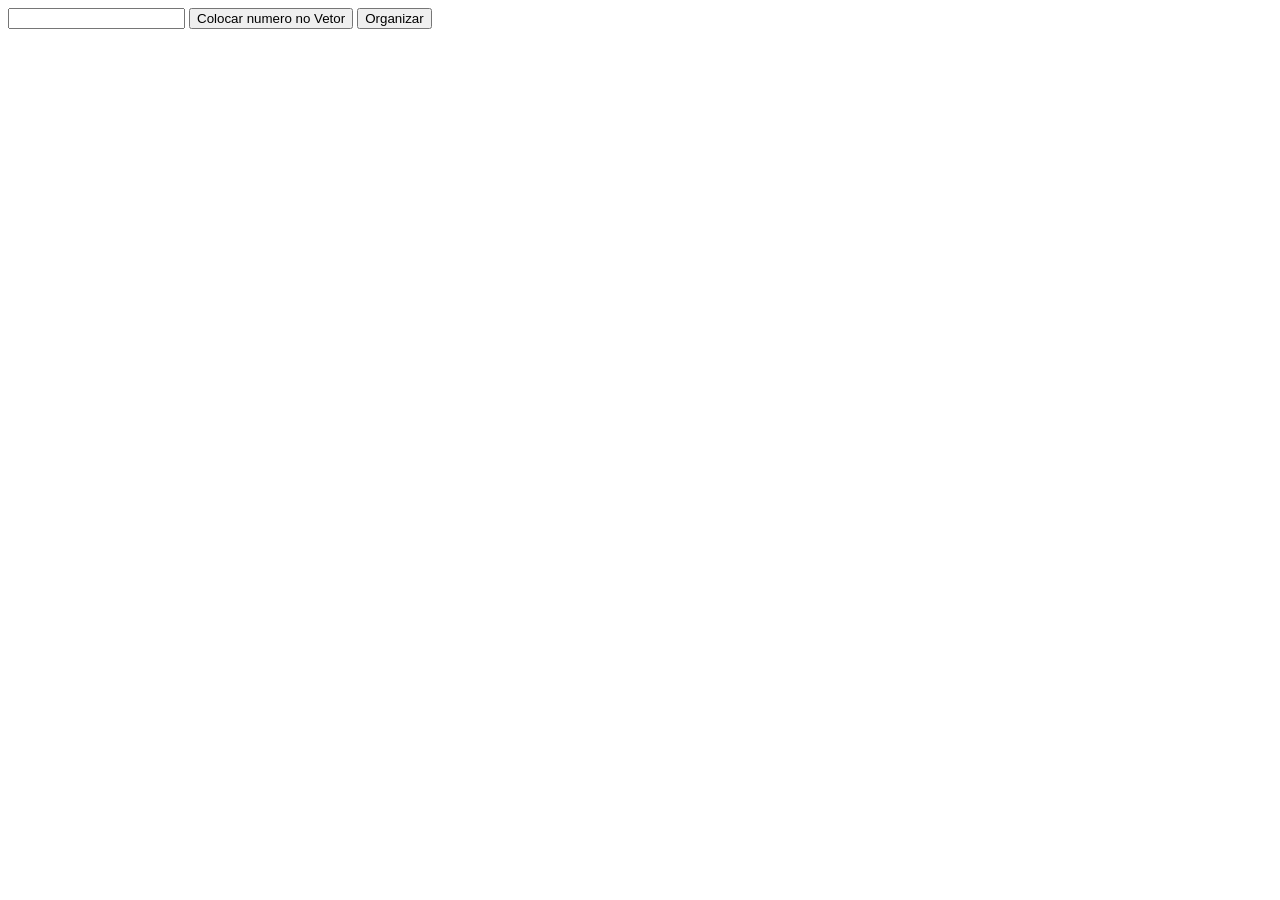
<file: 1st Semester/Algorithms/insert_sort/index.html>
<!DOCTYPE html>
<html lang="en">
<head>
    <meta charset="UTF-8">
    <meta http-equiv="X-UA-Compatible" content="IE=edge">
    <meta name="viewport" content="width=device-width, initial-scale=1.0">
    <title>Insert Sort</title>
</head>
<body>
    <input id="insert_inp">
    <button onclick="inserir()">Colocar numero no Vetor</button>
    <button onclick="insertionSort(numeros)">Organizar</button><br>

    <div id="div_numer"></div>
</body>
</html>

<script>
    var numeros = [];

    function inserir() {
        var numer = Number(insert_inp.value);

        if (numeros.indexOf(numer) > -1){
            alert("Já existe esse numero")
        } else {
            numeros.push(numer)
        }
    }

    function insertionSort(numeros) {
    var tam = numeros.length;
    for(var chave = 1; chave < tam; chave++) {
        var atual = numeros[chave];
        var anterior = chave - 1;
        while((anterior > -1) && (atual < numeros[anterior])){
            numeros[anterior + 1] = numeros[anterior];
            console.log(numeros[chave])
            anterior--
        }
        numeros[anterior+1] = atual
    }
    div_numer.innerHTML = numeros
    return numeros
}

</script>
</file>
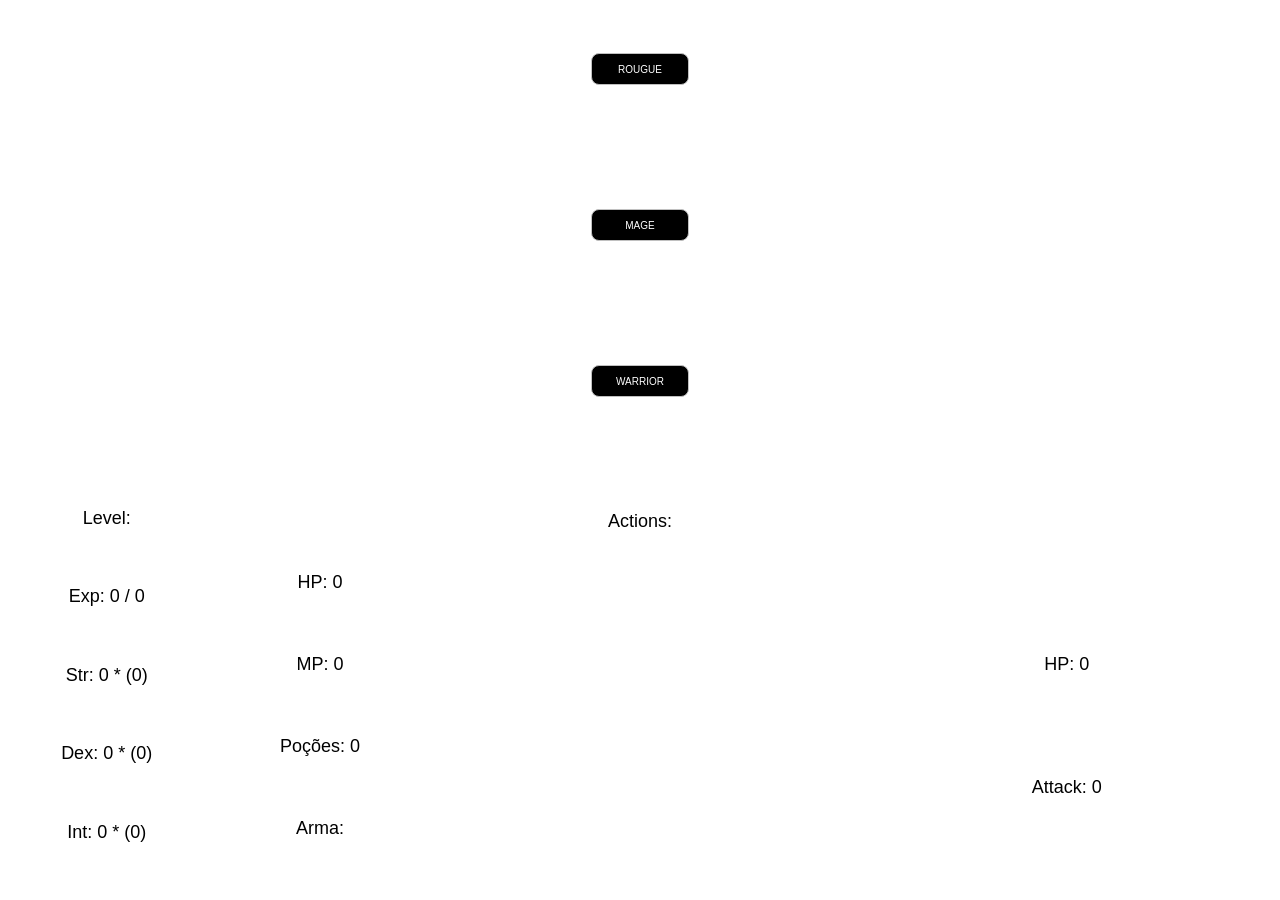
<file: 1st Semester/Algorithms/Sprint3/index.html>
<!DOCTYPE html>
<html lang="en">

<head>
    <meta charset="UTF-8">
    <meta http-equiv="X-UA-Compatible" content="IE=edge">
    <meta name="viewport" content="width=device-width, initial-scale=1.0">
    <title>Document</title>
    <link rel="stylesheet" href="./style.css">
</head>

<body id="body">
    <div class="popUp" id="level_up"></div>
    <div class="popUp" id="weapon_desc"></div>
    <div class="popUp" id="chose_target"></div>

    <div class="display" id="display">
        <div class="playerImg" id="palyer_img"></div>
        <div class="battleInfo" id="battle_info">
            <button onclick="player.class(rogue)">Rougue</button> <br>
            <button onclick="player.class(mage)">mage</button> <br>
            <button onclick="player.class(warrior)">warrior</button>

        </div>
        <div class="enemyImg" id="enemy_img"></div>
    </div>


    <div class="info">
        <div class="palyerStatus" id="player_status">
            <div class="cllumn">
                <p>Level: <span id="player_lvl"></span></p>
                <p>Exp: <span id="player_exp">0</span> / <span id="nxt_level">0</span></p>
                <p>Str: <span id="player_str">0</span> * (<span id="str_mult">0</span>)</p>
                <p>Dex: <span id="player_dex">0</span> * (<span id="dex_mult">0</span>)</p>
                <p>Int: <span id="player_int">0</span> * (<span id="int_mult">0</span>)</p>
            </div>

            <div class="cllumn">
                <p><span id="player_name"></span></p>
                <p>HP: <span id="player_hp">0</span></p>
                <p>MP: <span id="player_mp">0</span></p>
                <p>Poções: <span id="player_pot">0</span></p>
                <p>Arma: <span id="player_weapon"></span></p>
            </div>



        </div>
        <div class="cllumn" id="general">
            <p>Actions:</p>
            <span id="attack"></span>
            <span id="skill"></span>
            <span id="heal"></span>
            <span id="loot"></span>
            <span id="proced"></span>
        </div>
        <div class="cllumn" id="enemyStatus">
            <p><span id="enemy_name"></span></p>
            <p>HP: <span id="enemy_hp">0</span></p>
            <p>Attack: <span id="enemy_dan">0</span></p>

        </div>
    </div>
</body>

</html>

<script>
    let nextLevel = 50

    function rollDice20() {
        return Math.floor(Math.random() * 20) + 1
    }

    function rollDice10() {
        return Math.floor(Math.random() * 10) + 1
    }

    function rollDice6() {
        return Math.floor(Math.random() * 6) + 1
    }

    function update(p) {
        player_hp.innerHTML = p.hp
        player_mp.innerHTML = p.mp
        player_str.innerHTML = p.str
        player_dex.innerHTML = p.dex
        player_int.innerHTML = p.int

        player_lvl.innerHTML = p.lvl
        player_exp.innerHTML = p.exp
        nxt_level.innerHTML = nextLevel

        player_pot.innerHTML = p.potion

        player_weapon.innerHTML = p.weapon.name
        str_mult.innerHTML = p.weapon.scalingStr
        dex_mult.innerHTML = p.weapon.scalingDex
        int_mult.innerHTML = p.weapon.scalingInt

        enemy_name.innerHTML = p.room.enemy.name
        enemy_hp.innerHTML = p.room.enemy.hp
        enemy_dan.innerHTML = p.room.enemy.damage
        
        p.room.enemy.frame()
    }

    function strUp(p) {
        p.str++
        update(p)
        level_up.innerHTML = ``
    }

    function dexUp(p) {
        p.dex++
        update(p)
        level_up.innerHTML = ``
    }

    function intUp(p) {
        p.int++
        update(p)
        level_up.innerHTML = ``
    }

    function chkLevel(p) {
        if (p.exp >= nextLevel) {
            p.lvl++
            p.exp = p.exp - nextLevel
            nextLevel += Math.floor(nextLevel * .2)

            level_up.innerHTML = `<div class ="cllumn">
                    <p>Level Up</p>
                    <p>STR <button onclick="strUp(player)">+</button></p>
                    <p>DEX <button onclick="dexUp(player)">+</button></p>
                    <p>INT <button onclick="intUp(player)">+</button></p>
                </div>`
        } else return
    }

    function chkTurn(p, e) {
        chkLevel(p)
        if (p.hp > 0 && e.hp > 0) {
            p.action = false
        } else if (e.hp <= 0) {
            if (e.dropChance) {
                potionDrop()
                if (p.mp < p.maxMp) {
                    p.mp += 10
                } else {
                    p.mp = p.maxMp
                }

                e.dropChance = false
            }
            e.hp = 0
            p.exp += e.exp
            e.exp = 0
            p.room.isThereEnemy = false
        } else if (p.hp <= 0) {
            alert("Você foi dissolvido nas entranhas da dungeon... Para tentar novamente reinicie a pagina!")
            body.innerHTML = ''
        }
    }

    function potionDrop() {
        let d10 = rollDice10()

        if (d10 >= 7) {
            player.potion++
            alert("O inimigo dropou uma poção")
        } else return

        update(player)
    }

    function ignore(p) {
        p.room.isThereLoot = false
        weapon_desc.innerHTML = ''
    }

    function equip(p, w) {
        p.room.isThereLoot = false
        p.weapon = w
        weapon_desc.innerHTML = ''
        update(p)
    }

    function enemyTurn(p, e) {
        if (e.hp > 0) {
            let d20 = rollDice20()
            let d6 = rollDice6()

            let enemyDmg = (e.lvl * d6) + e.damage

            if (d20 <= 20 && d20 >= 16) {
                enemyDmg * 2
                p.hp -= enemyDmg
            } else if (d20 < 16 && d20 >= 12) {
                p.hp -= enemyDmg
                e.hp += Math.floor(enemyDmg * .2)
            } else {
                p.hp -= enemyDmg
            }

            enemy_dmg.innerHTML = enemyDmg
        } else return
    }

    let dagger = {
        name: "Adaga Danificada",
        scalingStr: 0,
        scalingDex: 2,
        scalingInt: 0
    }

    let staff = {
        name: "Cajado de Pinho",
        scalingStr: 0,
        scalingDex: 0,
        scalingInt: 2
    }

    let axe = {
        name: "Machado cego",
        scalingStr: 2,
        scalingDex: 0,
        scalingInt: 0
    }


    let rogue = {
        name: "Valira, the shadow",
        frame: function () {
            palyer_img.innerHTML = `<img src="./assets/rogue.jpg"></img>`
        },
        hp: 120,
        mp: 60,
        str: 1,
        dex: 3,
        int: 1,
        strtWeapon: dagger,
        skill: {
            name: 'Estocada',
            cost: 15,
            dmg: 60
        }
    }

    let mage = {
        name: "Kadgar, the magnificent",
        frame: function () {
            palyer_img.innerHTML = `<img src="./assets/mage.jpg"></img>`
        },
        hp: 100,
        mp: 100,
        str: 1,
        dex: 1,
        int: 4,
        strtWeapon: staff,
        skill: {
            name: 'Bola de fogo',
            cost: 20,
            dmg: 80
        }
    }

    let warrior = {
        name: "Garrosh, the crusher",
        frame: function () {
            palyer_img.innerHTML = `<img src="./assets/warrior.jpg"></img>`
        },
        hp: 200,
        mp: 20,
        str: 4,
        dex: 1,
        int: 0,
        strtWeapon: axe,
        skill: {
            name: 'Quebra-Craneo',
            cost: 10,
            dmg: 40
        }
    }

    let room1 = {
        num: 1,
        isThereLoot: true,
        isThereEnemy: true,
        enemy: {
            name: 'Crawler',
            frame: function () {
                enemy_img.innerHTML = `<img src="./assets/crawler.jpg"></img>`
            },
            dropChance: true,
            lvl: 1,
            hp: 50,
            damage: 10,
            exp: 60
        },
        weapon: {
            name: "Adaga Afiada",
            scalingStr: 1,
            scalingDex: 8,
            scalingInt: 0
        }
    }

    let room2 = {
        num: 2,
        isThereLoot: false,
        isThereEnemy: true,
        enemy: {
            name: 'Goblin',
            frame: function () {
                enemy_img.innerHTML = `<img src="./assets/goblin.jpg"></img>`
            },
            dropChance: true,
            lvl: 10,
            hp: 80,
            damage: 12,
            exp: 80
        },
        weapon: {
            name: "Cajado de ancião",
            scalingStr: 0,
            scalingDex: 0,
            scalingInt: 10
        }
    }

    let room3 = {
        num: 3,
        isThereLoot: true,
        isThereEnemy: true,
        enemy: {
            name: 'Orc',
            dropChance: true,
            frame: function () {
                enemy_img.innerHTML = `<img src="./assets/orc.jpg"></img>`
            },
            hp: 160,
            lvl: 20,
            damage: 12,
            exp: 120
        },
        weapon: {
            name: "Martelo de guerra",
            scalingStr: 12,
            scalingDex: 2,
            scalingInt: 0
        }
    }

    let room4 = {
        num: 4,
        isThereLoot: false,
        isThereEnemy: true,
        enemy: {
            name: 'Orc Blindado',
            frame: function () {
                enemy_img.innerHTML = `<img src="./assets/orcBlindado.jpg"></img>`
            },
            dropChance: true,
            hp: 280,
            lvl: 30,
            damage: 14,
            exp: 220
        },
        weapon: {
            name: "Adaga encantada",
            scalingStr: 0,
            scalingDex: 10,
            scalingInt: 12
        }
    }

    let room5 = {
        num: 5,
        isThereLoot: false,
        isThereEnemy: true,
        enemy: {
            name: 'Drake',
            frame: function () {
                enemy_img.innerHTML = `<img src="./assets/drake.jpg"></img>`
            },
            dropChance: true,
            hp: 500,
            lvl: 40,
            damage: 20,
            exp: 1100
        },
        weapon: ""
    }

    function procedRoom(p, r) {
        if (!p.room.isThereEnemy) {
            p.room = r
        } else {
            alert('Um inimigo bloqueia seu caminho')
        }
        proced.innerHTML = `<button onclick="procedRoom2(player, room3)">Avançar</button>`
        chkLevel(p)
        update(p)
    }

    function procedRoom2(p, r) {
        if (!p.room.isThereEnemy) {
            p.room = r
        } else {
            alert('Um inimigo bloqueia seu caminho')
        }
        proced.innerHTML = `<button onclick="procedRoom3(player, room4)">Avançar</button>`
        chkLevel(p)
        update(p)
    }

    function procedRoom3(p, r) {
        if (!p.room.isThereEnemy) {
            p.room = r
        } else {
            alert('Um inimigo bloqueia seu caminho')
        }
        proced.innerHTML = `<button onclick="procedRoom3(player, room5)">Avançar</button>`
        chkLevel(p)
        update(p)
    }

    let player = {
        class: function (clss) {
            this.hp = clss.hp
            this.maxHp = clss.hp
            this.mp = clss.mp
            this.maxMp = clss.hp
            this.str = clss.str
            this.dex = clss.dex
            this.int = clss.int
            this.skill = clss.skill
            this.weapon = clss.strtWeapon

            this.room = room1
            player_name.innerHTML = clss.name
            player_weapon.innerHTML = this.weapon.name
            battle_info.innerHTML = `<p>Dano jogador: <span id="player_dmg"></span></p>
            <p>Dano inimigo: <span id="enemy_dmg"></span></p>`

            attack.innerHTML = '<button onclick="player.attack()">Atacar</button>'
            skill.innerHTML = `<button onclick="player.cast()">${clss.skill.name}</button>`
            heal.innerHTML = '<button onclick="player.heal()">Curar</button>'
            loot.innerHTML = '<button onclick="player.chkLoot()">Vasculhar</button>'
            proced.innerHTML = '<button onclick="player.proced()">Avançar</button>'

            clss.frame()
            update(this)
        },
        lvl: 1,
        maxHp: 0,
        hp: 0,
        maxMp: 0,
        mp: 0,
        exp: 0,
        str: 0,
        dex: 0,
        int: 0,
        potion: 1,
        action: false,
        skill: "",
        weapon: "",
        room: "",
        attack: function () {
            if (this.room.isThereEnemy) {
                let d6 = rollDice6()
                let d20 = rollDice20()

                let playerStatusCalc = (this.weapon.scalingStr * this.str) +
                    (this.weapon.scalingDex * this.dex) +
                    (this.weapon.scalingInt * this.int)
                let playerDmg = (this.lvl * d6) + playerStatusCalc

                if (!this.action) {
                    if (d20 <= 20 && d20 >= 16) {
                        alert(crit)
                        this.room.enemy.hp -= playerDmg * 2
                    } else {
                        this.room.enemy.hp -= playerDmg
                    }
                }

                enemyTurn(this, this.room.enemy)
                player_dmg.innerHTML = playerDmg

            } else {
                alert("Não há ninguem para atacar...")
            }

            chkTurn(this, this.room.enemy)
            update(this)

        },
        cast: function () {
            if (this.room.isThereEnemy) {
                if (this.mp >= this.skill.cost) {
                    let d10 = rollDice10()
                    let skillDmg = this.skill.dmg + d10

                    this.room.enemy.hp -= skillDmg
                    this.mp -= this.skill.cost

                    player_dmg.innerHTML = skillDmg
                    enemyTurn(this, this.room.enemy)
                } else {
                    alert("MP insuficiente!")
                }
            } else {
                alert("Não há ninguem para atacar...")
            }

            chkTurn(this, this.room.enemy)
            update(this)
        },
        heal: function () {
            if (this.potion >= 1) {
                if (this.hp < this.maxHp) {
                    this.hp += 50
                } else if (this.hp >= this.maxHp) {
                    this.hp = this.maxHp
                }

                if (this.potion <= 0) {
                    this.potion = this.potion
                } else {
                    this.potion--
                }
            } else {
                alert("Sem poções")
            }
            update(this)
        },
        chkLoot: function () {
            if (!this.room.isThereEnemy) {
                if (!this.room.isThereLoot) {
                    alert("Você vasculha a sala, mas não encontra nada...")
                } else {
                    weapon_desc.innerHTML = `<p>Voce encontrou ${this.room.weapon.name} </p>
                <p>Multiplicador força: ${this.room.weapon.scalingStr}</p>
                <p>Multiplicador destreza: ${this.room.weapon.scalingDex}</p>
                <p>Multiplicador inteligencia: ${this.room.weapon.scalingInt}</p>
                <button onclick="equip(player, player.room.weapon)">Equipar</button>
                <button onclick="ignore(player)">Ignorar</button>`
                }
            } else {
                alert("O inimigo te impede de vasculhar a sala")
            }

        },
        proced: function () {
            procedRoom(this, room2)

        }
    }


</script>
</file>
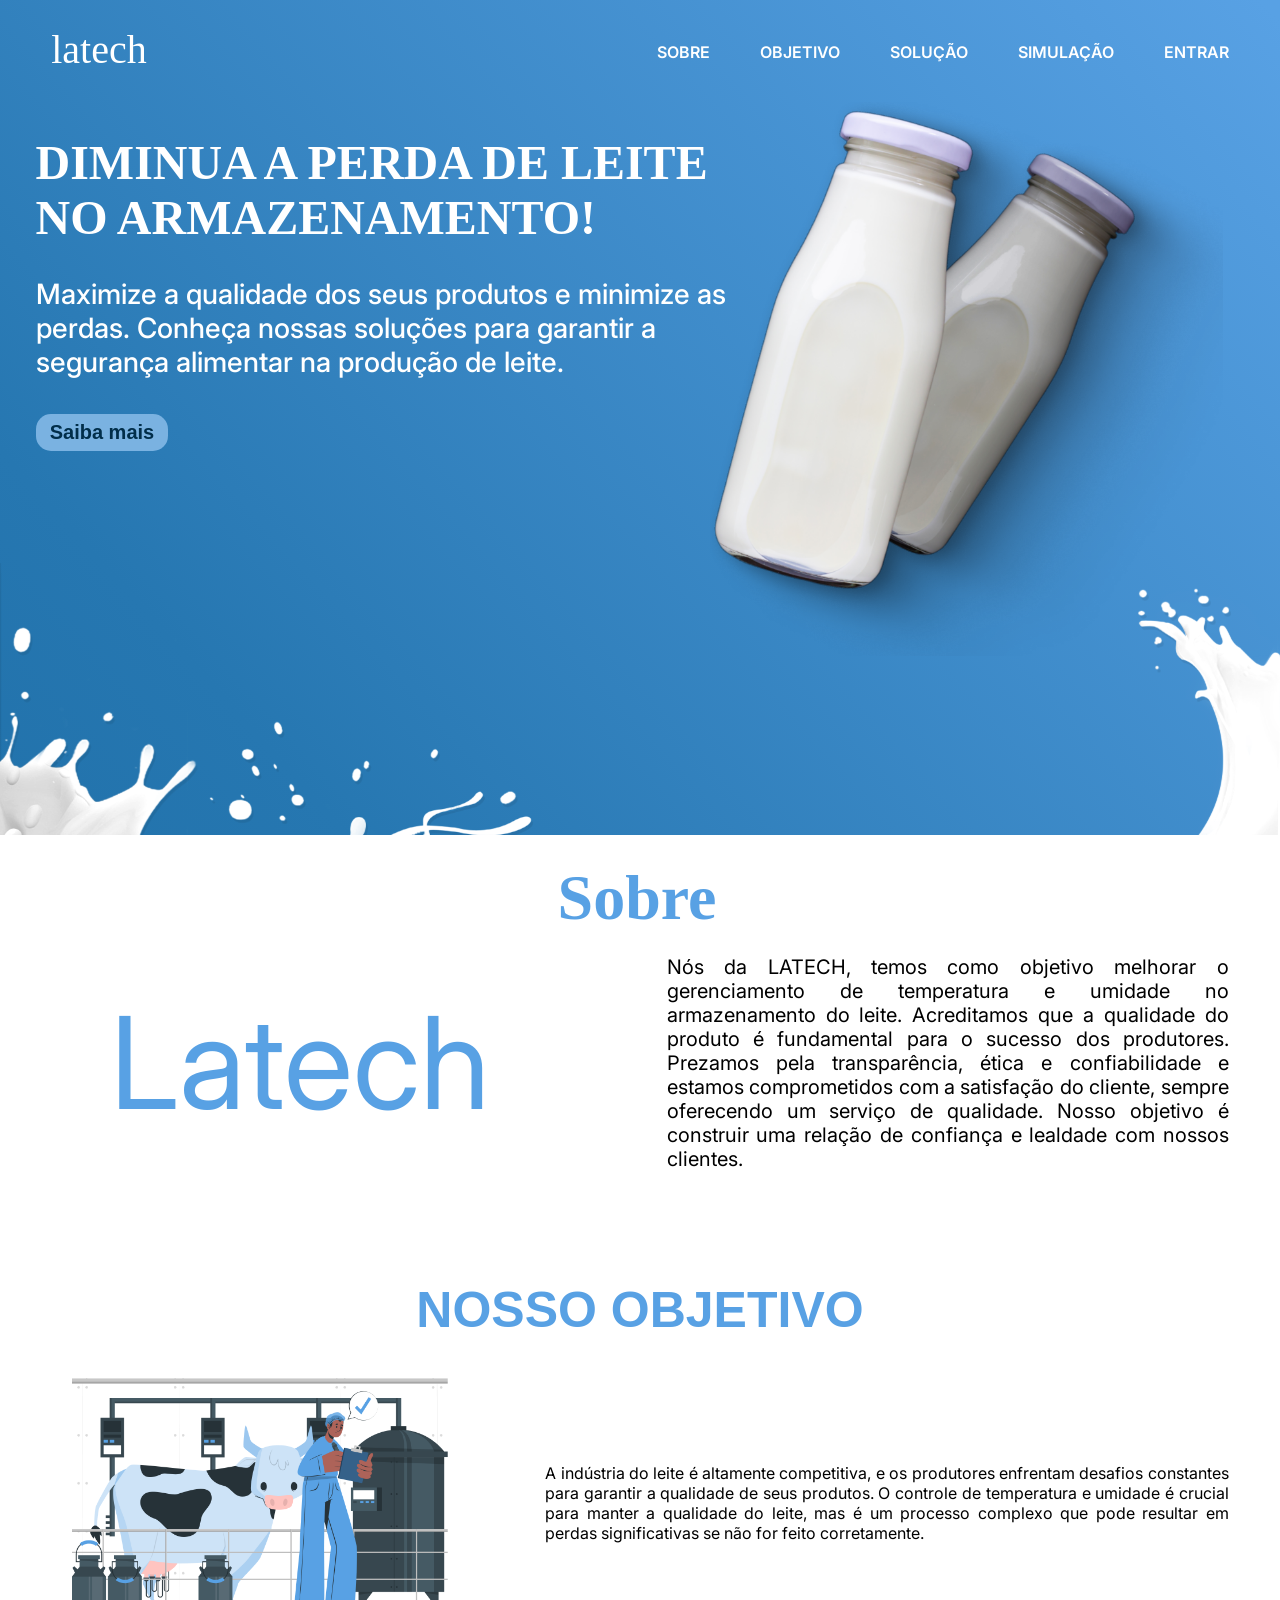
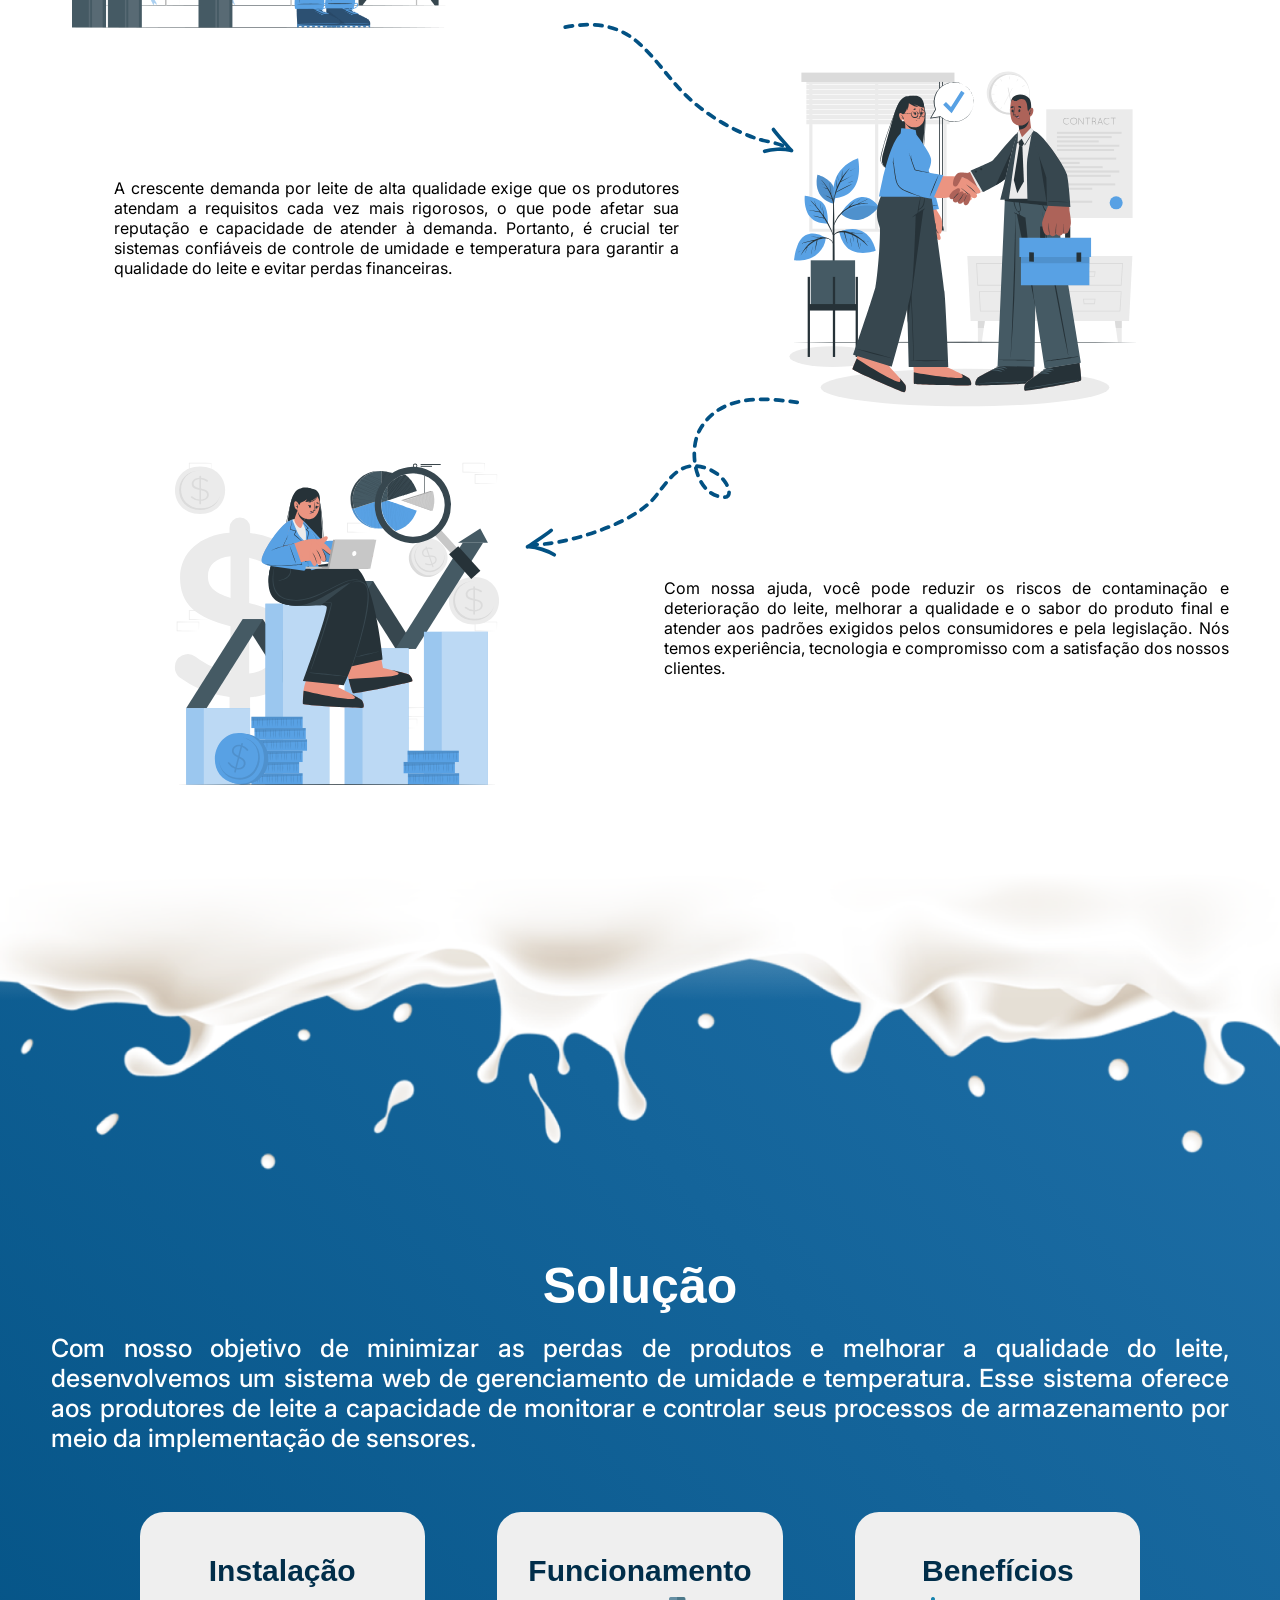
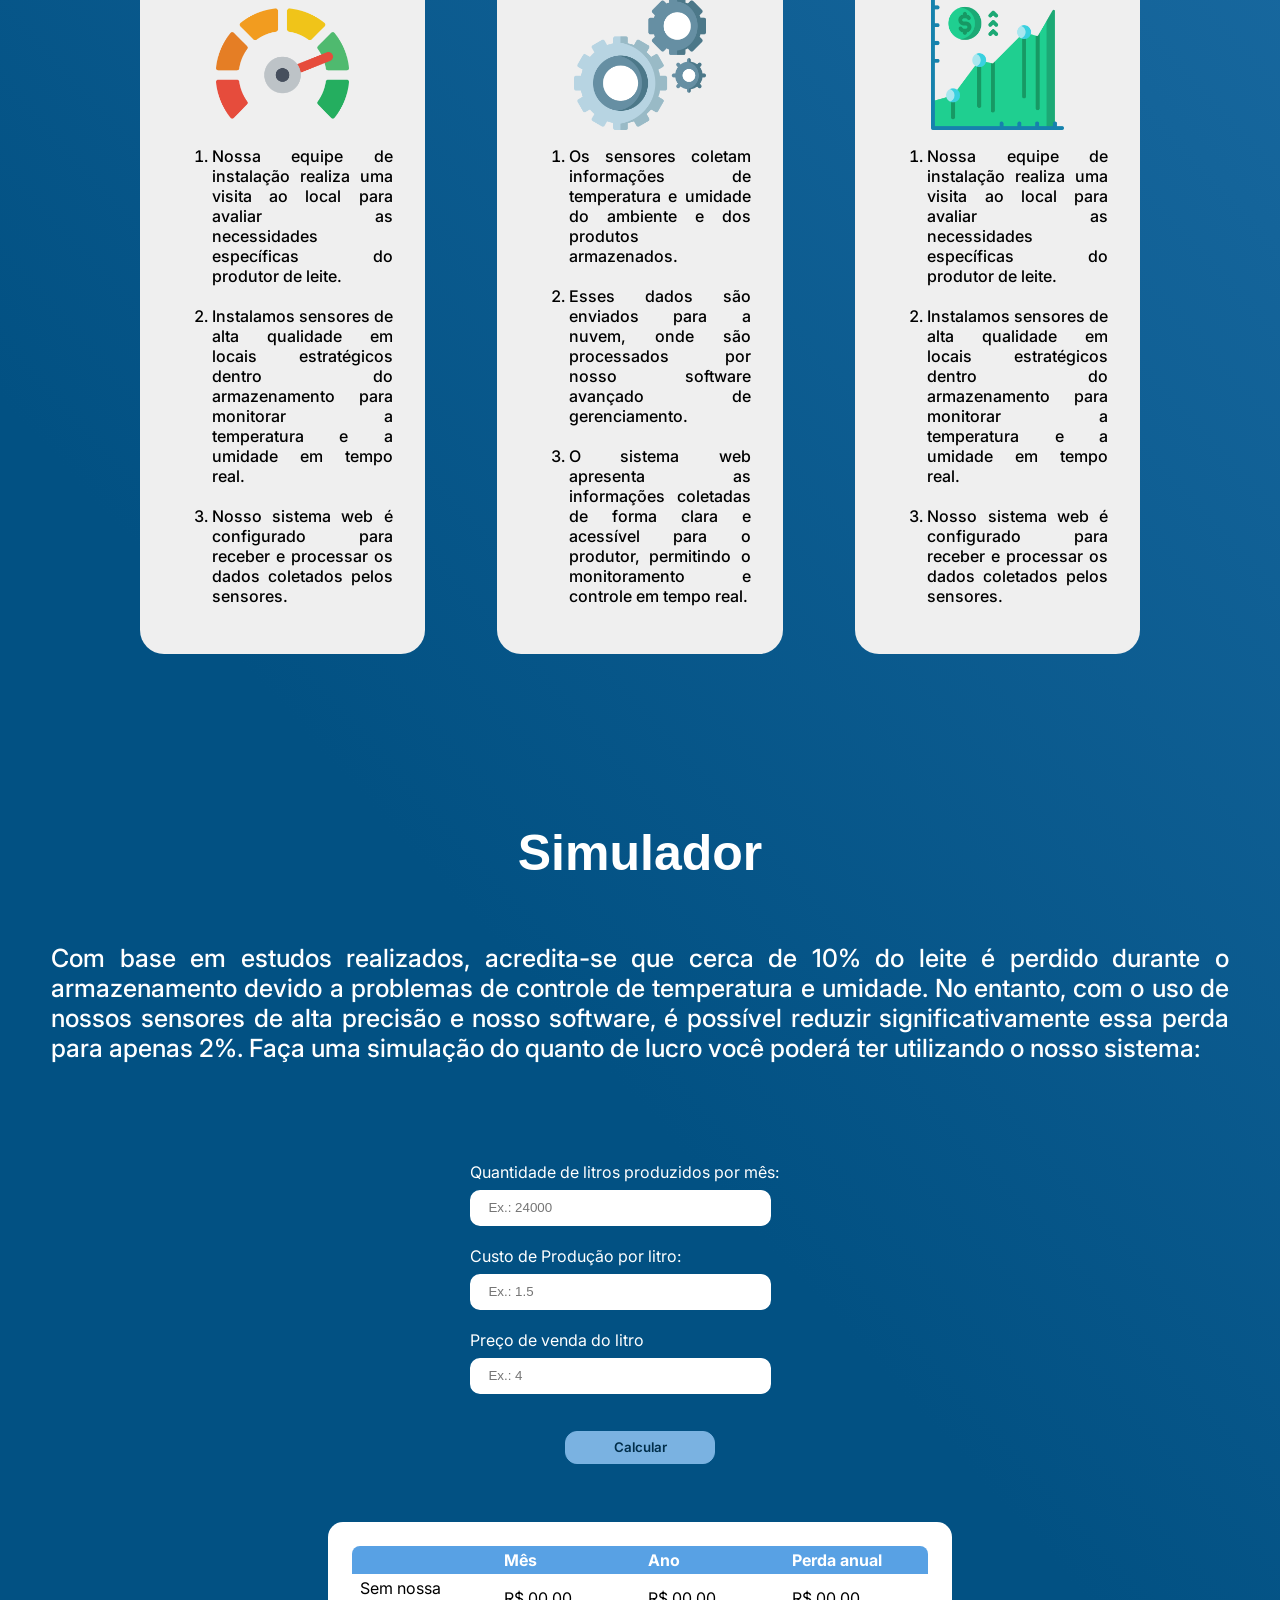
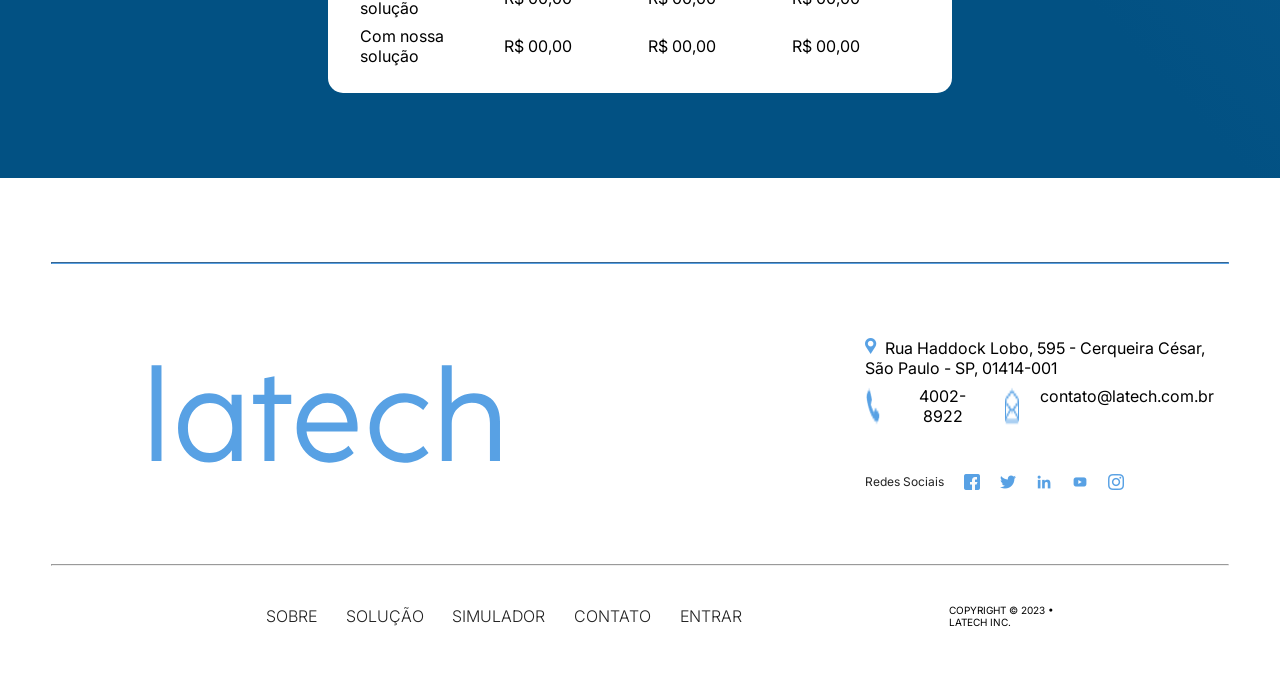
<file: 1st Semester/Research and Innovation/Site-Instucional/public/index.html>
<html lang="pt-br">

<head>
    <meta charset="UTF-8">
    <meta http-equiv="X-UA-Compatible" content="IE=edge">
    <meta name="viewport" content="width=device-width, initial-scale=1.0">
    <link rel="stylesheet" href="styles/style.css">
    <script src="script/script.js"></script>
    <title>Latech</title>
</head>

<body>
    <header>
        <nav id="navbar">
            <span id="logo">Latech</span>
            <ul>
                <li><a href="#sobre" class="nav-link link-animation">Sobre</a></li>
                <li><a href="#objetivo" class="nav-link link-animation">Objetivo</a></li>
                <li><a href="#solucao" class="nav-link link-animation">Solução</a></li>
                <li><a href="#simulador" class="nav-link link-animation">Simulação</a></li>
                <li><a href="login.html" class="nav-link link-animation">Entrar</a></li>
            </ul>
        </nav>
        <div class="header-content">
            <div class="titulo-header">
                <h1>DIMINUA A PERDA DE LEITE NO ARMAZENAMENTO!</h1>

                <div class="texto-header">
                    Maximize a qualidade dos seus produtos e minimize as perdas. Conheça nossas soluções para garantir a
                    segurança alimentar na produção de leite.
                </div>
                <button>Saiba mais</button>
            </div>
            <div class="imagem-garrafa">
                <img src="img/icons/milk-bottle.png">
            </div>
            <img class="header-background" src="img/background/milkwave.png">
        </div>
    </header>
    <main>
        <section id="sobre">
            <div class="sobre">
                <span class="sobre-titulo">Sobre</span>

                <div class="sobre-texto">

                    <div class="logo-latech">
                        <span class="logo">Latech</span>
                    </div>
                    <div class="sobre-corpo">
                        <p>Nós da LATECH, temos como objetivo melhorar o gerenciamento de temperatura e umidade no
                            armazenamento do leite. Acreditamos que a qualidade do produto é fundamental para o sucesso
                            dos
                            produtores. Prezamos pela transparência, ética e confiabilidade e estamos comprometidos com
                            a
                            satisfação do cliente, sempre oferecendo um serviço de qualidade. Nosso objetivo é construir
                            uma
                            relação de confiança e lealdade com nossos clientes.</p>
                    </div>


                </div>
            </div>
        </section>

        <section id="objetivo">
            <div class="titulo-objetivo">
                <h2 class="titulo">NOSSO OBJETIVO</h2>
            </div>

            <div class="objetivo01">
                <div>
                    <img class="vaca" src="img/illustrations/vaca.png" alt="">
                </div>
                <div>
                    <p> A indústria do leite é altamente competitiva, e os produtores enfrentam desafios constantes para
                        garantir a qualidade de seus produtos. O controle de temperatura e umidade é crucial para manter
                        a qualidade do leite, mas é um processo complexo que pode resultar em perdas significativas se
                        não for feito corretamente.</p>
                </div>
            </div>
            <img class="arrow-objetivo" src="img/icons/arrow-objetivo.svg" alt="">
            <div class="objetivo02">
                <div>
                    <p>
                        A crescente demanda por leite de alta qualidade exige que os produtores atendam a requisitos
                        cada vez mais rigorosos, o que pode afetar sua reputação e capacidade de atender à demanda.
                        Portanto, é crucial ter sistemas confiáveis ​​de controle de umidade e temperatura para garantir
                        a qualidade do leite e evitar perdas financeiras.
                    </p>
                </div>
                <div>
                    <img class="business" src="img/illustrations/Business deal-cuate.svg" alt="">
                </div>
            </div>
            <img class="arrow-objetivo2" src="img/icons/arrow-objetivo2.svg" alt="">
            <div class="objetivo03">
                <div>
                    <img class="business" src="img/illustrations/Investment data-cuate.svg" alt="">
                </div>
                <div>
                    <p>
                        Com nossa ajuda, você pode reduzir os riscos de contaminação e deterioração do leite, melhorar a
                        qualidade e o sabor do produto final e atender aos padrões exigidos pelos consumidores e pela
                        legislação. Nós temos experiência, tecnologia e compromisso com a satisfação dos nossos
                        clientes.
                    </p>
                </div>
            </div>
        </section>
        <img class="milk02" src="img/background/milkwave2.png">
        <section id="solucao">
            <div class="container">
                <text class="titulo">Solução</text>
                <br>
                <text class="texto">
                    Com nosso objetivo de minimizar as perdas de produtos e melhorar a qualidade do leite,
                    desenvolvemos um sistema web de gerenciamento de umidade e temperatura. Esse sistema
                    oferece aos produtores de leite a capacidade de monitorar e controlar seus processos de
                    armazenamento por meio da implementação de sensores.
                </text>
                <div class="container cards">
                    <div class="card" id="cards_carousel">
                        <h3 class="titulo">Instalação</h3>
                        <img src="img/illustrations/thermostat.png" alt="">
                        <ol>
                            <li class="texto">
                                Nossa equipe de instalação realiza uma visita ao local para avaliar as necessidades
                                específicas do produtor de leite.
                            </li>
                            <li class="texto">
                                Instalamos sensores de alta qualidade em locais estratégicos dentro do armazenamento
                                para monitorar a temperatura e a umidade em tempo real.
                            </li>
                            <li class="texto">
                                Nosso sistema web é configurado para receber e processar os dados coletados pelos
                                sensores.
                            </li>
                        </ol>
                    </div>
                    <div class="card" id="cards_carousel">
                        <h3 class="titulo">Funcionamento</h3>
                        <img src="img/illustrations/settings.png" alt="">
                        <ol>
                            <li class="texto">
                                Os sensores coletam informações de temperatura e umidade do ambiente e dos produtos
                                armazenados.
                            </li>
                            <li class="texto">
                                Esses dados são enviados para a nuvem, onde são processados por nosso software avançado
                                de gerenciamento.
                            </li>
                            <li class="texto">
                                O sistema web apresenta as informações coletadas de forma clara e acessível para o
                                produtor, permitindo o monitoramento e controle em tempo real.
                            </li>
                        </ol>
                    </div>
                    <div class="card" id="cards_carousel">
                        <h3 class="titulo">Benefícios</h3>
                        <img src="img/illustrations/diagram.png" alt="">
                        <ol>
                            <li class="texto">
                                Nossa equipe de instalação realiza uma visita ao local para avaliar as necessidades
                                específicas do produtor de leite.
                            </li>
                            <li class="texto">
                                Instalamos sensores de alta qualidade em locais estratégicos dentro do armazenamento
                                para monitorar a temperatura e a umidade em tempo real.
                            </li>
                            <li class="texto">
                                Nosso sistema web é configurado para receber e processar os dados coletados pelos
                                sensores.
                            </li>
                        </ol>
                    </div>
                </div>
            </div>
        </section>


        <section id="simulador">
            <div class="container simulador">
                <text class="titulo-simulador">Simulador</text><br><br><br>
                <text class="texto">
                    Com base em estudos realizados, acredita-se que cerca de 10% do leite é
                    perdido durante o armazenamento devido a problemas de
                    controle de temperatura e umidade. No entanto, com o uso de nossos sensores de alta precisão e nosso
                    software, é possível
                    reduzir significativamente essa perda para apenas 2%. Faça uma simulação do quanto de lucro você
                    poderá ter utilizando o nosso
                    sistema:
                </text>
                <br><br>
                <div class="form-simulador">
                    <label for="inp_litros">
                        <text>Quantidade de litros produzidos por mês:</text>
                        <input id="inp_litros" placeholder="Ex.: 24000">
                    </label>

                    <label for="inp_custo_prod">
                        <text>Custo de Produção por litro:</text>
                        <input id="inp_custo_prod" placeholder="Ex.: 1.5">
                    </label>

                    <label for="inp_venda_litro">
                        <text>Preço de venda do litro</text>
                        <input id="inp_venda_litro" placeholder="Ex.: 4">
                    </label>

                    <button onclick="simular()" class="btn">Calcular</button>
                </div>
                <div id="resultado">
                    <table id="tb-resultado">
                        <tr class="titulos-table">
                            <td></td>
                            <td>Mês</td>
                            <td>Ano</td>
                            <td>Perda anual</td>
                        </tr>
                        <tr>
                            <td class="title-colunm">Sem nossa solução</td>
                            <td class="info-colunm">R$ 00,00</td>
                            <td class="info-colunm">R$ 00,00</td>
                            <td class="info-column">R$ 00,00</td>
                        </tr>
                        <tr>
                            <td class="title-colunm">Com nossa solução</td>
                            <td class="info-colunm">R$ 00,00</td>
                            <td class="info-colunm">R$ 00,00</td>
                            <td class="info-column">R$ 00,00</td>
                        </tr>
                    </table>
                </div>
            </div>
        </section>
    </main>

    <footer id="footer">
        <div class="final">
            <hr>
            <div class="flex">
                <div class="logo_footer">
                    <img src="img/icons/latech(azul).svg" alt="">
                </div>
                <div class="textos-rodape">
                    <ul>
                        <li>
                            <img src="img/icons/icon_localizacao.png" alt=""> Rua Haddock Lobo, 595 - Cerqueira César,
                            São Paulo - SP, 01414-001
                            <br>
                        <li id="dois">
                            <img src="img/icons/icon_telefone.png" alt=""> 4002-8922
                            <img src="img/icons/icon_email.png" alt=""> contato@latech.com.br
                        </li>
                        <br><br>
                        <li id="redes">Redes Sociais <img src="img/icons/icon_facebook.png" alt="">
                            <img src="img/icons/icon_twitter.png" alt="">
                            <img src="img/icons/icon_linkedin.png" alt="">
                            <img src="img/icons/icon_youtube.png" alt="">
                            <img src="img/icons/icon_instagram.png" alt="">
                        </li>
                    </ul>
                </div>
            </div>
        </div>
        <hr>
        <div class="final2">
            <nav class="navbar_inf">
                <ul>
                    <li><a href="#sobre" class="footer-link">Sobre</a></li>
                    <li><a href="#solucao" class="footer-link">Solução</a></li>
                    <li><a href="#simulador" class="footer-link">Simulador</a></li>
                    <li><a href="#contato" class="footer-link">Contato</a></li>
                    <li><a href="login.html" class="footer-link">Entrar</a></li>
                </ul>
            </nav>


            <text class="cop">Copyright © 2023 • Latech Inc.</text>
        </div>

    </footer>
</body>

</html>
</file>
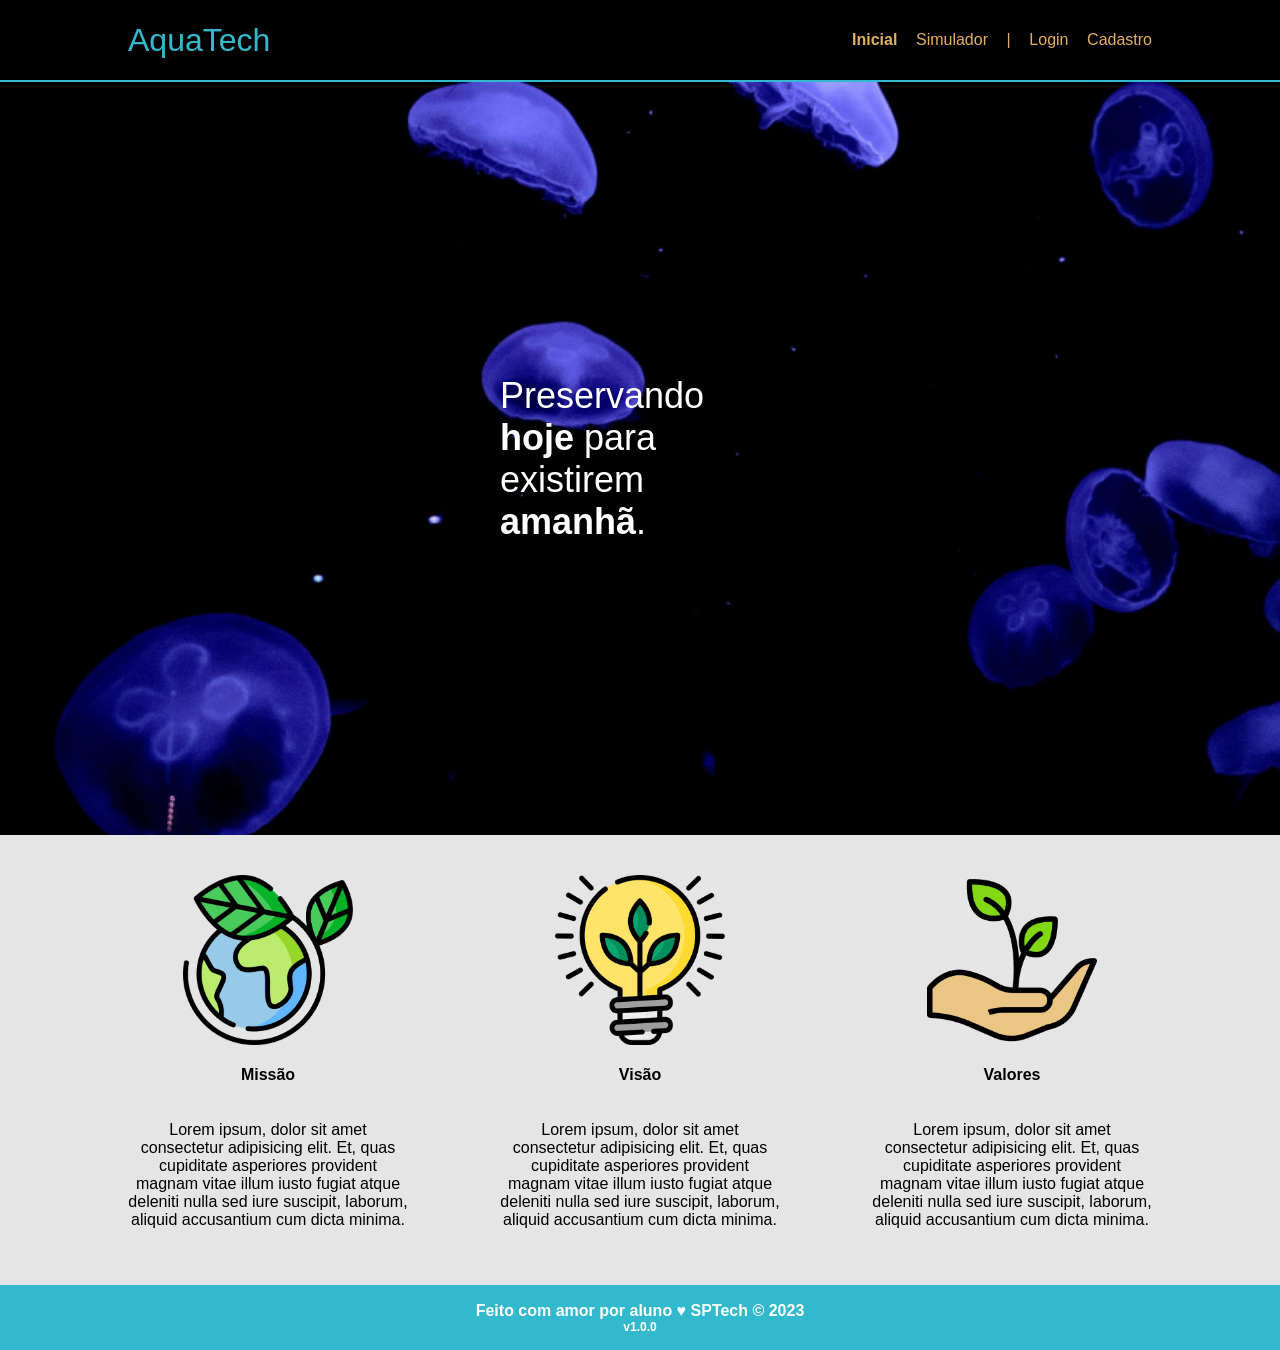
<file: 1st Semester/Research and Innovation/dat-aqu-ino/site/public/index.html>
<!DOCTYPE html>
<html lang="en">

<head>
    <meta charset="UTF-8">
    <meta http-equiv="X-UA-Compatible" content="IE=edge">
    <meta name="viewport" content="width=device-width, initial-scale=1.0">

    <title>AquaTech | Página Inicial</title>

    <script src="./js/funcoes.js"></script>

    <link rel="icon" href="./assets/icon/favicon2.ico">
    <link rel="stylesheet" href="./css/estilo.css">
    <link rel="preconnect" href="https://fonts.gstatic.com">
    <!-- <link
        href="https://fonts.googleapis.com/css2?family=Exo+2:ital,wght@0,100;0,200;0,300;0,400;0,500;0,600;0,700;0,800;0,900;1,100;1,200;1,300;1,400;1,500;1,600;1,700;1,800;1,900&display=swap"
        rel="stylesheet"> -->
</head>

<body>
    <div class="header">
      <div class="container">
        <h1 class="titulo">AquaTech</h1>
        <ul class="navbar">
          <li class="agora">
            <a href="#">Inicial</a>
          </li>
          <li>
            <a href="simulador.html">Simulador</a>
          </li>
          <li>|</li>
          <li>
            <a href="login.html">Login</a>
          </li>
          <li>
            <a href="cadastro.html">Cadastro</a>
          </li>
        </ul>
      </div>
    </div>
  
    <div class="banner">
      <div class="container">
        <p>Preservando <span>hoje</span> para existirem <span>amanhã</span>.</p>
      </div>
    </div>
  
    <div class="social">
      <div class="container">
        <div class="boxes">
          <div class="box">
            <img src="assets/imgs/planet-earth_color.png">
            <h4>Missão</h4>
            <p>Lorem ipsum, dolor sit amet consectetur adipisicing elit. Et, quas cupiditate asperiores provident magnam
              vitae illum iusto fugiat atque deleniti nulla sed iure suscipit, laborum, aliquid accusantium cum dicta
              minima.</p>
          </div>
          <div class="box">
            <img src="assets/imgs/lightbulb_color.png">
            <h4>Visão</h4>
            <p>Lorem ipsum, dolor sit amet consectetur adipisicing elit. Et, quas cupiditate asperiores provident magnam
              vitae illum iusto fugiat atque deleniti nulla sed iure suscipit, laborum, aliquid accusantium cum dicta
              minima.</p>
          </div>
          <div class="box">
            <img src="assets/imgs/growth_color.png">
            <h4>Valores</h4>
            <p>Lorem ipsum, dolor sit amet consectetur adipisicing elit. Et, quas cupiditate asperiores provident magnam
              vitae illum iusto fugiat atque deleniti nulla sed iure suscipit, laborum, aliquid accusantium cum dicta
              minima.</p>
          </div>
        </div>
      </div>
    </div>
  
    <div class="footer">
      <div class="container">
        <h4>Feito com amor por aluno &hearts; SPTech &copy; 2023</h4>
        <span class="version">v1.0.0</span>
      </div>
    </div>
  </body>

</html>
</file>
<file: 1st Semester/Algorithms/Sprint3/style.css>
* {
    margin: 0;
    padding: 0;
}

button {
    color: white;
    background: black;
    width: 98px;
    height: 32px;
    border-radius: 8px;
    text-transform: uppercase;
    border: 1px solid silver;
    text-align: center;
    font-size: 10px;
    transition: all .1s ease-in-out;
}

button:hover {
    cursor: pointer;
    background-color: rgba(0, 0, 0, 0.8);
    color: rgba(255, 255, 255, 0.8);
}

p {
    color: black;
    font-size: 18px;
    font-weight: 300;
    font-family: Arial, Helvetica, sans-serif;
    text-align: center;
}

.popUp {
    position: absolute;
    background: crimson;
    top: 50%;
    left: 50%;
    z-index: 99;
}

.cllumn {
    position: relative;
    display: flex;
    flex-direction: column;
    align-items: center;
    justify-content: space-evenly;
}

.display{
    position: relative;
    width: 100%;
    height: 50vh;
    display: grid;
    grid-template-columns: 1fr 1fr 1fr;
    grid-template-rows: 1fr;
}

.display .playerImg {
    position: relative;
    width: 100%;
    height: 100%;
}

.display .playerImg img {
    position: relative;
    width: 300px;
    height: 300px;
    object-fit: contain;
}

.display .enemyImg {
    position: relative;
    width: 100%;
    height: 100%;
}

.display .enemyImg img {
    position: relative;
    width: 300px;
    height: 300px;
    object-fit: contain;
}

.display .battleInfo {
    position: relative;
    display: flex;
    flex-direction: column;
    align-items: center;
    justify-content: space-evenly;
}

.info {
    position: relative;
    width: 100%;
    height: 50vh;
    display: grid;
    grid-template-columns: 1fr 1fr 1fr;
    grid-template-rows: 1fr;
}

.info .palyerStatus {
    display: grid;
    grid-template-columns: 1fr 1fr;
    grid-template-rows: 1fr;

}
</file>
<file: 1st Semester/Research and Innovation/Site-Instucional/public/styles/style.css>
@import url('https://fonts.googleapis.com/css?family=Inter');
@import url('https://fonts.cdnfonts.com/css/cocosharp-trial');
@import url('https://fonts.cdnfonts.com/css/momcake?styles=70427,70426');


html {
    scroll-behavior: smooth;
    overflow-x: hidden;
}

body {
    font-family: 'Inter';
    background-repeat: repeat;
    background: linear-gradient(227.85deg, #58A1E4 0.29%, #2677B1 27.04%, #025183 72.67%);
    justify-content: center;
    align-items: center;
    padding: 0;
    margin: 0;
}

input {
    user-select: none;
}

#modal {
    position: absolute;
    left: 50%;
    top: -100%;
    transform: translateX(-50%);
    padding: 8px 16px;
    background-color: white;
    border-radius: 0 0 16px 16px;
    z-index: 1;
    transition: .5s;
    user-select: none;
    pointer-events: none;
}

#msg_modal {
    display: flex;
    align-items: center;
    justify-content: center;
    gap: 12px;
    color: #5a9644;
}

#msg_modal img {
    width: 25px;
}

#logo {
    position: relative;
    font-family: 'CocoSharp Trial';
    font-style: normal;
    font-size: 2.5em;
    text-transform: lowercase;
    color: #fff;
    transition: .4s;
}

.logo-ativo {
    color: #1174c4 !important;
}

#navbar {
    position: fixed;
    top: 0;
    display: flex;
    justify-content: space-between;
    width: 100%;
    box-sizing: border-box;
    padding: 2% 4%;
    z-index: 2;
    transition: .4s;
}

.navbar-ativo {
    background: rgba(255, 255, 255, 0.884);
    box-shadow: 0 8px 32px 0 rgba(77, 79, 109, 0.062);
    backdrop-filter: blur( 4px );
    border-bottom: 1px solid rgba( 255, 255, 255, 0.18 );
}

#navbar ul {
    display: flex;
    align-items: center;
    gap: 50px;
    list-style: none;
    text-transform: uppercase;
    font-weight: 600;
}

#navbar ul li a {
    position: relative;
    text-decoration: none;
}

.nav-link {
    color: white;
    transition: .4s;
}

.nav-link-ativo {
    color: #1174c4;
}

.link-animation-ativo::after {
    content: "";
    position: absolute;
    bottom: -5px;
    left: 0;
    width: 0%;
    height: 2px;
    background-color: #1174c4;
    border-radius: 4px;
    transition: .4s ease-in-out;
}

.link-animation-ativo:hover::after {
    width: 100%;
}

.link-animation::after {
    content: "";
    position: absolute;
    bottom: -5px;
    left: 0;
    width: 0%;
    height: 2px;
    background-color: white;
    border-radius: 4px;
    transition: .4s ease-in-out;
}

.link-animation:hover::after {
    width: 100%;
}

#header-content,
#sobre,
#objetivo,
#solucao,
#simulador,
#footer {
    position: relative;
    width: 100%;
    padding: 2% 4%;
    box-sizing: border-box;
}

.header-login {
    position: relative;
    width: 100%;
    height: 100%;
    display: flex;
    align-items: center;
    justify-content: center;
    flex-direction: column;
}

.header-login nav ul li a {
    display: flex;
    justify-content: center;
    align-items: center;
    gap: 12px;
}

.header-login nav ul li a img {
    width: 20px;
}

.imagem-garrafa img {
    width: 100%;
}

.header-content {
    box-sizing: border-box;
    display: flex;
    width: 100%;
    margin: 8% 0 0 0; 
}

.header-content .header-background {
    top: 62.5%;
}

.titulo-header {
    width: auto;
    position: relative;
    margin-bottom: 25%;
}

.titulo-header h1 {
    font-family: 'Momcake';
    font-style: normal;
    font-weight: 700;
    margin-left: 5%;
    font-size: 3em;
    color: #FFFFFF;
}

.header-content .texto-header {
    color: white;
    width: 710px;
    height: 102px;
    font-family: 'Inter';
    font-style: normal;
    font-weight: 500;
    font-size: 28px;
    line-height: 34px;
    padding: 0 0 0 5%;
}

.header-content button {
    background: #7AB2E1;
    display: flex;
    font-weight: bold;
    font-size: 20px;
    border-radius: 15px;
    color: #012E4A;
    padding: 1% 2%;
    margin: 5% 0 0 5%;
    border: none;
    display: flex;
}

.imagem-garrafa {
    width: 90%;
    position: inherit;
}

.imagem-garrafa img {
    width: 90%;
    position: relative;
}

.header-background {
    width: 100%;
    display: flex;
    bottom: 0%;
    position: absolute;
    z-index: -3;
    filter: brightness(1.1)
}

#sobre {
    margin-top: 5%;
    background-color: #FFFFFF;
    width: 100%;

    display: flex;
}

.sobre .sobre-titulo {
    font-family: 'Momcake';
    font-style: normal;
    color: #58A1E4;
    font-weight: 700;
    font-size: 64px;
    margin: 0 0 0 43%;
}

.logo-latech {
    position: relative;
    margin: 0 15% 0 5%;
}

.logo-latech span {
    color: #58A1E4;
    font-size: 8em;
}

.sobre-texto {
    display: flex;
    align-items: center;
}

.sobre-corpo {
    display: flex;
    width: 50%;
}

.sobre-texto .sobre-corpo p {
    color: black;
    font-size: 20px;
    line-height: 24px;
    text-align: justify;
}

.titulo-objetivo {
    display: flex;
    justify-content: center;
}

#objetivo {
    background-color: white;
}

#objetivo .vaca {
    margin-left: 5%;
    width: 90%;
}

#objetivo img {
    margin: 0 0 0 2%;
}

.objetivo01 {
    display: flex;
    justify-content: space-between;
    align-items: center;
}

#objetivo p {
    margin: 0 0% 0 10%;
}

.objetivo01 p {
    text-align: justify;
}

.arrow-objetivo {
    position: absolute;
    width: 18%;
    top: 28%;
    left: 42%;
}

.objetivo02 {
    display: flex;
    justify-content: space-between;
    align-items: center;
}

.objetivo02 p {
    margin: 50px;
    text-align: justify;
}

.arrow-objetivo2 {
    position: absolute;
    width: 24%;
    top: 62%;
    left: 38%;
}

.business {
    width: 550px;
    height: 400px;
}

.objetivo03 {
    display: flex;
    justify-content: space-between;
    align-items: center;
}

.objetivo03 p {
    margin: 50px;
    text-align: justify;
}

.milk02 {
    width: 100%;
    position: relative;
    top: -20%;
}

.milk01 {
    width: 100%;
    position: absolute;
    bottom: 0;
    z-index: -1;
    filter: brightness(1.5);
}

.titulo {
    font-family: 'MOMCAKE', sans-serif;
    font-style: normal;
    font-weight: 700;
    font-size: 50px;
    line-height: 53px;
    color: #58A1E4;
}

.texto {
    text-align: justify !important;
    top: auto;
    font-family: 'Inter';
    font-style: normal;
    font-weight: 500;
    font-size: 25px;
    color: #FFFFFF;
}

.container .cards {
    margin: 5% 0 5% 0;
    flex-direction: row;
    align-items: start;
    justify-content: space-between;
    width: 85%;
}

.card {
    display: flex;
    flex-direction: column;
    align-items: center;
    box-sizing: border-box;
    padding: 20px 50px;
    width: 28.5%;
    height: 10%;
    background-color: #efefef;
    border-radius: 24px;
}

.card .titulo {
    color: #012E4A !important;
    font-size: 30px;
    margin: 0;
    padding: 0;
}

.card img {
    width: 60%;
}

.card ol {
    display: flex;
    flex-direction: column;
    align-items: center;
    justify-content: center;
    text-align: justify;
    gap: 20px;
}

.card ol .texto {
    color: #000;
    text-align: justify !important;
    font-size: 100%;
}

.content-programas {
    background-color: #003366;
    padding-top: 50px;
    padding-bottom: 50px;
    color: #dcdcdc;
}

#cards_carousel {
    padding: 2em 2em;
    -webkit-transition: all 175ms ease-in;
    -webkit-transform: scale(1);
    -ms-transition: all 175ms ease-in;
    -ms-transform: scale(1);
    -moz-transition: all 175ms ease-in;
    -moz-transform: scale(1);
    transition: all 175ms ease-in;
    transform: scale(1);
}

#cards_carousel a {
    display: none;
}

#cards_carousel:hover {
    box-shadow: 0px 0px 100px #ffffff;
    z-index: 1;
    -webkit-transition: all 175ms ease-in;
    -webkit-transform: scale(1.1);
    -ms-transition: all 175ms ease-in;
    -ms-transform: scale(1.1);
    -moz-transition: all 175ms ease-in;
    -moz-transform: scale(1.1);
    transition: all 175ms ease-in;
    transform: scale(1.1);
}

#cards_carousel:hover a {
    display: block;
}

.btn {
    display: flex;
    justify-content: center;
    align-items: center;
    border: 1px solid #7ab3e1;
    padding: 2% 5%;
    cursor: pointer;
    background: #7AB2E1;
    border-radius: 12px;
    font-family: 'Inter';
    font-style: normal;
    font-weight: 500;
    color: #012E4A;
    font-weight: 600;
    margin-top: 5%;
    text-transform: capitalize;
    transition: .4s;
}

.btn:hover {
    background-color: #8dc4f8;
}

.container {
    display: flex;
    position: relative;
    width: 100%;
    height: auto;
    justify-content: center;
    align-items: center;
    flex-direction: column;
    border-radius: 10px;
    margin: 5% 0 0 0;
}

.titulo-simulador {
    font-family: 'MOMCAKE', sans-serif;
    font-style: normal;
    font-weight: 700;
    font-size: 50px;
    color: #FFFFFF;
    margin: 1;
}

.form-simulador {
    display: flex;
    flex-direction: column;
    justify-content: center;
    align-items: center;
    gap: 20px;
    width: 30%;
    font-size: 100%;
    font-family: 'Inter';
    font-style: normal;
    color: #FFFFFF;
    position: relative;
    margin: auto;
    padding: 5%;
}

.form-simulador label {
    display: flex;
    flex-direction: column;
    gap: 8px;
    width: 100%;
}

#simulador .btn {
    width: 150px;
}

.form-simulador input {
    align-items: center;
    border-radius: 10px;
    padding: 5px;
    margin-left: 2%;
    width: 85%;
    height: 20px;
    border: 2px solid #FFFFFF;
    padding: 16px;
    transition: all .4s;
    outline: none;
}

.form-simulador input:focus {
    background-color: #eee;
    border: 2px solid #003366;
}

div .form-simulador text {
    margin-left: 2%;
}

.btn:hover {
    background: color #1174c4;
}

.btn:active {
    position: relative;
    top: 1px;
}

#resultado {
    display: flex;
    align-items: center;
    background-color: #FFFFFF;
    font-family: 'Inter';
    font-style: normal;
    border-radius: 15px;
    margin-bottom: 5%;
    padding: 2%;
}

tbody {
    display: table-row-group;
    border-color: #58A1E4;
}

table {
    display: table;
    border-collapse: separate;
    box-sizing: border-box;
    text-indent: initial;
    border-spacing: 0px;
    border-color: #FFFFFF;
}

td {
    padding: 4px 8px;
}

table .titulos-table,
td {
    border: 3px #58A1E4;
    padding: 4px 8px;
}

th, td {
    width: 10vw;    
}

.titulos-table {
    color: #FFFFFF;
    width: auto;
}

.titulos-table td {
    font-weight: bold;
    background-color: #58A1E4;
}

.titulos-table td:nth-child(1) {
    border-radius: 8px 0 0 0;
}

.titulos-table td:nth-child(4) {
    border-radius: 0px 8px 0 0;
}

.container-login {
    border-radius: 16px;
    flex-direction: column;
    text-align: center;
    display: flex;
    background-color: #ddd;
    width: 30%;
    justify-content: center;
    z-index: 1;
}

.container-login .titulo {
    font-size: 40px;
    margin: 0;
    padding: 0;
}

.container-login p {
    font-family: 'Inter';
    padding: 0 10px 0 10px;
}

.container-login .btn {
    width: 100%;
    font-size: 20px;
}

.container-login .titulo a {
    text-decoration: none;
    color: #2677B1;
}
.cadastro-login{
    display: flex;
    justify-content: space-around;
    align-items: start;
    position: relative;
    overflow: hidden;
}

.cadastro-login a {
    width: 50%;
    height: 20px;
    position: relative;
    color: #58A1E4;
    text-decoration: none;
    text-transform: uppercase;
    font-weight: 900;
    font-size: 20px;
    margin: 0;
    padding: 2%;
    cursor: pointer;
    z-index: 1;
}

.cad-selected {
    color: #fff !important;
}

.cadastro-login .cad-selected::after {
    content: '';
    position: absolute;
    left: 0;
    top: 0;
    width: 100%;
    height: 100%;
    background-color: #58A1E4;
    z-index: -1;
    border-radius: 0px 16px 0px 16px;
    transition: .4s;
}

.log-selected {
    color: #fff !important;
}

.cadastro-login .log-selected::after {
    content: '';
    position: absolute;
    left: 0;
    top: 0;
    width: 100%;
    height: 100%;
    background-color: #58A1E4;
    z-index: -1;
    border-radius: 16px 0px 16px 0px;
    transition: .4s;
}

.cadastro-login .cad-selected:hover::after,
.cadastro-login .log-selected:hover::after {
    background-color: #8dc4f8;
}

.main-container-login {
    padding: 5% 5% 3% 5%;
}

.form {
    display: flex;
    flex-direction: column;
    gap: 8px;
}

.flex {
    display: flex;
}

.form .flex {
    justify-content: space-between;
    gap: 2%;
}

.form input {
    width: 100%;
    background-color: #eee;
    font-family: 'Inter';
    border-radius: 8px;
    padding: 5px;
    width: 100%;
    height: 40px;
    border: 1px solid #FFFFFF;
    transition: .5s;
}

.form label {
    display: flex;
    flex-direction: column;
    align-items: start;
    gap: 4px;
}

.form a {
    text-decoration: none;
}

.form span {
    color: #58A1E4;
}

.voltar {
    position: relative;
    font-family: 'Inter';
    text-transform: uppercase;
}

footer {
    background-color: white;
    position: relative;
}

footer .final {
    padding-top: 50px;
}

.final .flex {
    justify-content: space-around;
    align-items: center;
    padding: 4% 0;
}

.logo_footer {
    padding-right: 150px;
    padding-left: 100px;
    text-align: center;
}

footer ul {
    list-style-type: none;
    padding-left: 200px;
    text-decoration: none;
}

footer li {
    padding-left: 200px;
}

footer #dois {
    display: flex;
    gap: 20px;
    text-decoration: none;
    text-align: center;
}

footer #redes {
    display: flex;
    gap: 20px;
    text-decoration: none;
    text-align: center;
    color: #232323;
    font-size: 12px;
}

.final hr {
    border-color: #58A1E4;
}

footer .final2 {
    position: relative;
    display: flex;
    text-decoration: none;
    list-style: none;
    text-transform: uppercase;
}

.navbar_inf {
    position: relative;
    display: flex;
    width: 100%;
    box-sizing: border-box;
    padding: 1% 0%;
}

footer li {
    padding: 1% 4%;
}

.navbar_inf ul {
    display: flex;
    font-weight: 300;
}

.navbar_inf ul li a {
    color: #232323;
    list-style: none;
    text-decoration: none;
}

footer .cop {
    display: flex;
    margin: 0 50px 0 0;
    padding: 30px 100px 0 0;
    font-size: 10px;
}

#solucao .titulo {
    color: #fff;
}

#solucao .texto {
    text-align: center;
}

#cardErro {
    height: 20px;
    transition: .5s;
}

#mensagem_erro {
    color: #b03838;
    font-weight: 600;
}
</file>
<file: 1st Semester/Research and Innovation/dat-aqu-ino/site/public/css/estilo.css>
body {
  margin: 0;
  padding: 0;
  font-family: 'Barlow', 'Segoe UI', 'Segoe UI', Tahoma, Geneva, Verdana, sans-serif;
  background-color: black;
}

:root {
  --tamanho-header: 80px;
  --tamanho-banner: calc(100vh - var(--tamanho-header) - var(--tamanho-footer) - 2px);
  --tamanho-simulador: calc(100vh - var(--tamanho-header) - var(--tamanho-footer) - 2px);
  --tamanho-login: calc(100vh - var(--tamanho-header) - var(--tamanho-footer) - 2px);
  --tamanho-footer: 65px;
}

.container {
  display: flex;
  width: 80%;
  margin: auto;
}

.header {
  height: var(--tamanho-header);
  border-bottom: 2px solid #32b9cd;
}

.header .container {
  justify-content: space-between;
  align-items: center;
  height: 100%;
}

.header a {
  text-decoration: none;
  color: #e3b062;
}

.agora {
  font-weight: 800;
}

.navbar {
  width: 300px;
  display: flex;
  align-items: center;
  justify-content: space-between;
  list-style: none;
  color: #e3b062;
}

.titulo {
  color: #32b9cd;
  width: fit-content;
  font-weight: 500;
}

.header h1 {
  margin: 0;
}

.banner {
  height: var(--tamanho-banner);
  background-image: url('../assets/imgs/bg-jelly-fish-para-home.png');
  background-size: cover;
}

.banner .container {
  justify-content: center;
  align-items: center;
  height: 100%;
}

.banner .container p {
  font-size: 36px;
  color: white;
  width: 280px;
}

.banner .container span {
  font-weight: 800;
}

.social {
  background-color: #e5e5e5;
  display: flex;
}

.social .container {
  justify-content: center;
}

.box img {
  width: 170px;
}

.social .container .boxes {
  display: flex;
  justify-content: space-between;
  width: 100%;
}

.box {
  width: 280px;
  height: 450px;
  display: flex;
  flex-direction: column;
  justify-content: center;
  align-items: center;
}

.box p {
  text-align: center;
}

.login {
  height: var(--tamanho-login);
  background-image: url('../assets/imgs/bg-jelly-fish-para-home.png');
  background-size: cover;
}

.login .container {
  justify-content: center;
  align-items: center;
  height: 100%;
}

.card {
  width: 30%;
  background-color: #e5e5e5;
  border-radius: 10px;
  display: flex;
  align-items: center;
  justify-content: space-evenly;
  flex-direction: column;
  color: palevioletred;
  row-gap: 20px;
}

.card-cadastro {
  height: 80%;
}

.card-login {
  height: 60%;
}

.card h2 {
  margin: 0;
  font-size: 30px;
}

.formulario {
  display: flex;
  height: 90%;
  width: 80%;
  justify-content: space-around;
  flex-direction: column;
}

.formulario span {
  font-size: 15px;
  font-weight: 800;
}

.formulario input {
  border: 2px solid #32b9cd;
  height: 30px;
  text-align: center;
  border-radius: 10px;
}

.campo {
  display: flex;
  flex-direction: column;
  justify-content: start;
}

.botao {
  cursor: pointer;
  font-family: "Barlow", sans-serif;
  border: 0;
  border-radius: 5px;
  font-weight: 600;
  font-size: 18px;
  color: #fff;
  background-color: #e6005a;
  width: 120px;
  height: 30px;
  align-self: center;
}

.loading-div {
  width: 50px;
  display: none;
}

.loading-div img {
  height: 50px;
  width: 50px;
}

#div_erros_login {
  display: none
}

.alerta_erro{
  display: flex;
  justify-content: flex-end;
}

.card_erro {
  display: none;
  background-color: #fff;
  color: black;
  width: 230px;
  position: fixed;
  border-radius: 4px;
  border: #e6005a 3px solid;
  padding: 10px;
  margin-right: 10%;
}

.card_erro #mensagem_erro{
  font-weight: 500;
  font-size: 20px;
}

.footer {
  height: var(--tamanho-footer);
  width: 100%;
  background-color: #32b9cd;
  color: #fff;
}

.footer h4 {
  margin: 0;
}

.footer .container {
  align-items: center;
  justify-content: center;
  flex-direction: column;
  height: 100%;
}

.footer .container .version {
  font-size: 12px;
  font-weight: 800;
}

.simulador {
  color: white;
}

.simulador .container {
  flex-direction: column;
  overflow: scroll; 
  height: var(--tamanho-simulador);
}
</file>
